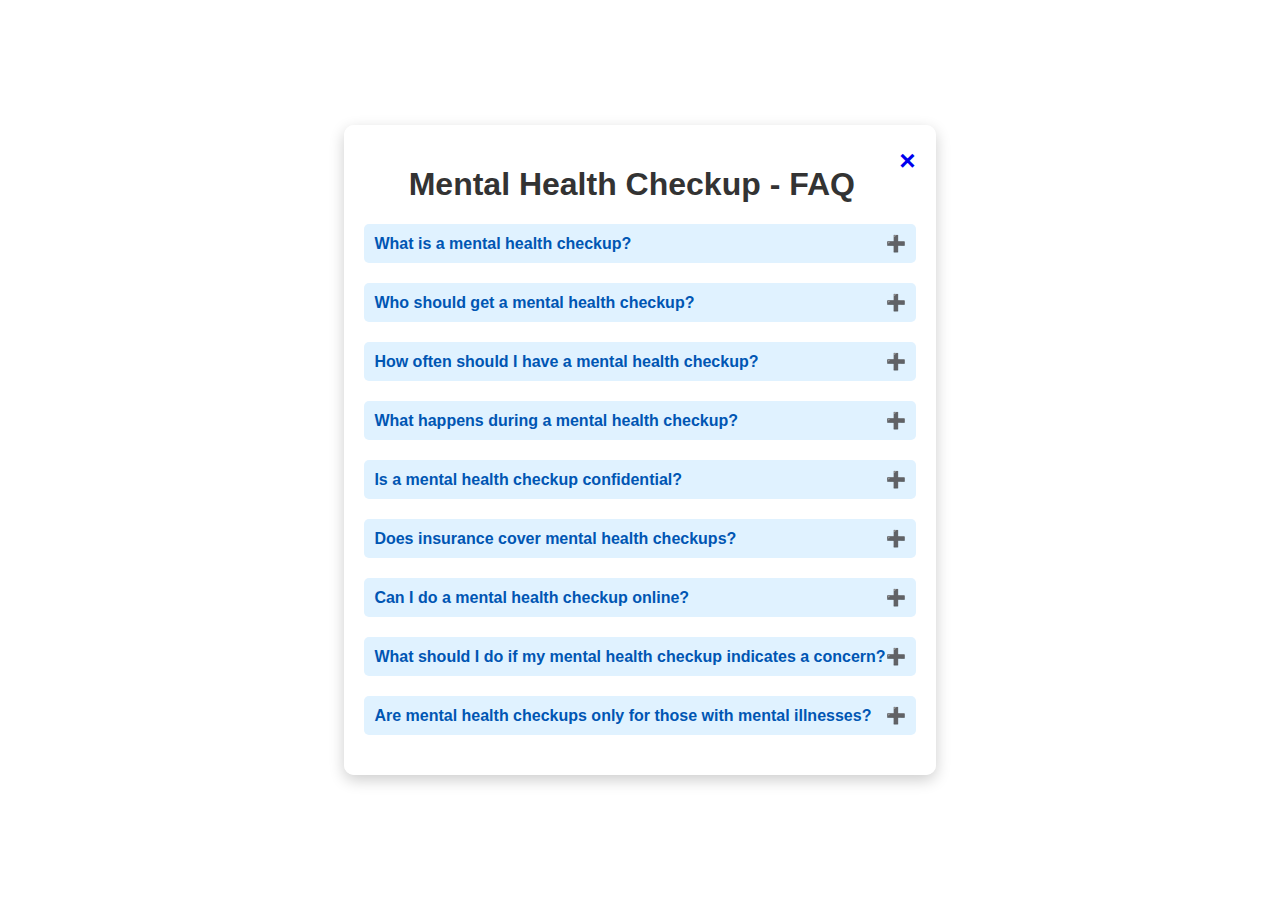
<file: faq.html>
<!DOCTYPE html>
<html lang="en">
<head>
    <meta charset="UTF-8">
    <meta name="viewport" content="width=device-width, initial-scale=1.0">
    <title>Mental Health Checkup - FAQ</title>
    <style>
        body {
            font-family: Arial, sans-serif;
            margin: 0;
            padding: 0;
            background: url('https://source.unsplash.com/1600x900/?nature,calm') no-repeat center center/cover;
            display: flex;
            justify-content: center;
            align-items: center;
            min-height: 100vh;
        }


        body::before {
            content: "";
            position: absolute;
            top: 0;
            left: 0;
            width: 100%;
            height: 100%;
            background: url('https://source.unsplash.com/1600x900/?nature,calm') no-repeat center center/cover;
            filter: blur(5px);
            z-index: -1;
        }

        .container {
            max-width: 800px;
            background: rgba(255, 255, 255, 0.9);
            padding: 20px;
            border-radius: 10px;
            box-shadow: 0 5px 15px rgba(0, 0, 0, 0.2);
            animation: fadeIn 1s ease-in-out;
        }
        h1 {
            text-align: center;
            color: #333;
            font-size: 2em;
        }
        .faq {
            margin-bottom: 20px;
        }
        .question {
            font-weight: bold;
            color: #0056b3;
            cursor: pointer;
            margin-bottom: 5px;
            transition: color 0.3s, transform 0.3s;
            padding: 10px;
            background: #e0f2ff;
            border-radius: 5px;
            display: flex;
            justify-content: space-between;
            align-items: center;
        }
        .question:hover {
            color: #003d80;
            transform: scale(1.05);
            background: #cce5ff;
        }
        .answer {
            display: none;
            padding: 10px;
            border-left: 3px solid #0056b3;
            margin-bottom: 15px;
            opacity: 0;
            max-height: 0;
            overflow: hidden;
            transition: opacity 0.5s ease, max-height 0.5s ease;
            background: #f1f8ff;
            border-radius: 5px;
        }
        .answer.show {
            display: block;
            opacity: 1;
            max-height: 200px;
        }
        @keyframes fadeIn {
            from { opacity: 0; transform: translateY(-10px); }
            to { opacity: 1; transform: translateY(0); }
        }
        .login-close-btn {
            color: #aaa;
            float: right;
            font-size: 28px;
            font-weight: bold;
        }
    </style>
    <script>
        function toggleAnswer(id) {
            var answer = document.getElementById(id);
            answer.classList.toggle("show");
        }
    </script>
</head>
<body>
    <div class="container">
        <span class="login-close-btn" onclick="closeFAQ()"><a href="index.html" style="text-decoration: none;">&times;</a></span>
        <h1>Mental Health Checkup - FAQ</h1>
        
        <div class="faq">
            <div class="question" onclick="toggleAnswer('answer1')">What is a mental health checkup? <span>➕</span></div>
            <div class="answer" id="answer1">A mental health checkup is a professional assessment of your emotional and psychological well-being, often conducted by a therapist, psychologist, or counselor.</div>
        </div>
        
        <div class="faq">
            <div class="question" onclick="toggleAnswer('answer2')">Who should get a mental health checkup? <span>➕</span></div>
            <div class="answer" id="answer2">Anyone can benefit from a mental health checkup, whether you are experiencing stress, anxiety, or just want to ensure your mental well-being.</div>
        </div>
        
        <div class="faq">
            <div class="question" onclick="toggleAnswer('answer3')">How often should I have a mental health checkup? <span>➕</span></div>
            <div class="answer" id="answer3">It depends on individual needs, but a yearly checkup is recommended for general well-being.</div>
        </div>
        
        <div class="faq">
            <div class="question" onclick="toggleAnswer('answer4')">What happens during a mental health checkup? <span>➕</span></div>
            <div class="answer" id="answer4">A mental health professional will ask about your thoughts, emotions, behaviors, and overall well-being to assess your mental state and recommend support if needed.</div>
        </div>
        
        <div class="faq">
            <div class="question" onclick="toggleAnswer('answer5')">Is a mental health checkup confidential? <span>➕</span></div>
            <div class="answer" id="answer5">Yes, all checkups are confidential, and your privacy is protected under medical laws and professional guidelines.</div>
        </div>
        
        <div class="faq">
            <div class="question" onclick="toggleAnswer('answer6')">Does insurance cover mental health checkups? <span>➕</span></div>
            <div class="answer" id="answer6">Many insurance plans cover mental health checkups. It’s best to check with your provider for specific details.</div>
        </div>
        
        <div class="faq">
            <div class="question" onclick="toggleAnswer('answer7')">Can I do a mental health checkup online? <span>➕</span></div>
            <div class="answer" id="answer7">Yes, there are online platforms and telehealth services that offer virtual mental health assessments.</div>
        </div>
        
        <div class="faq">
            <div class="question" onclick="toggleAnswer('answer8')">What should I do if my mental health checkup indicates a concern? <span>➕</span></div>
            <div class="answer" id="answer8">If concerns arise, your mental health professional will guide you on the next steps, which may include counseling, therapy, or lifestyle changes.</div>
        </div>
        
        <div class="faq">
            <div class="question" onclick="toggleAnswer('answer9')">Are mental health checkups only for those with mental illnesses? <span>➕</span></div>
            <div class="answer" id="answer9">No, mental health checkups are beneficial for everyone, not just those with mental illnesses. They help in maintaining overall mental wellness.</div>
        </div>
    </div>
</body>
</html>
</file>
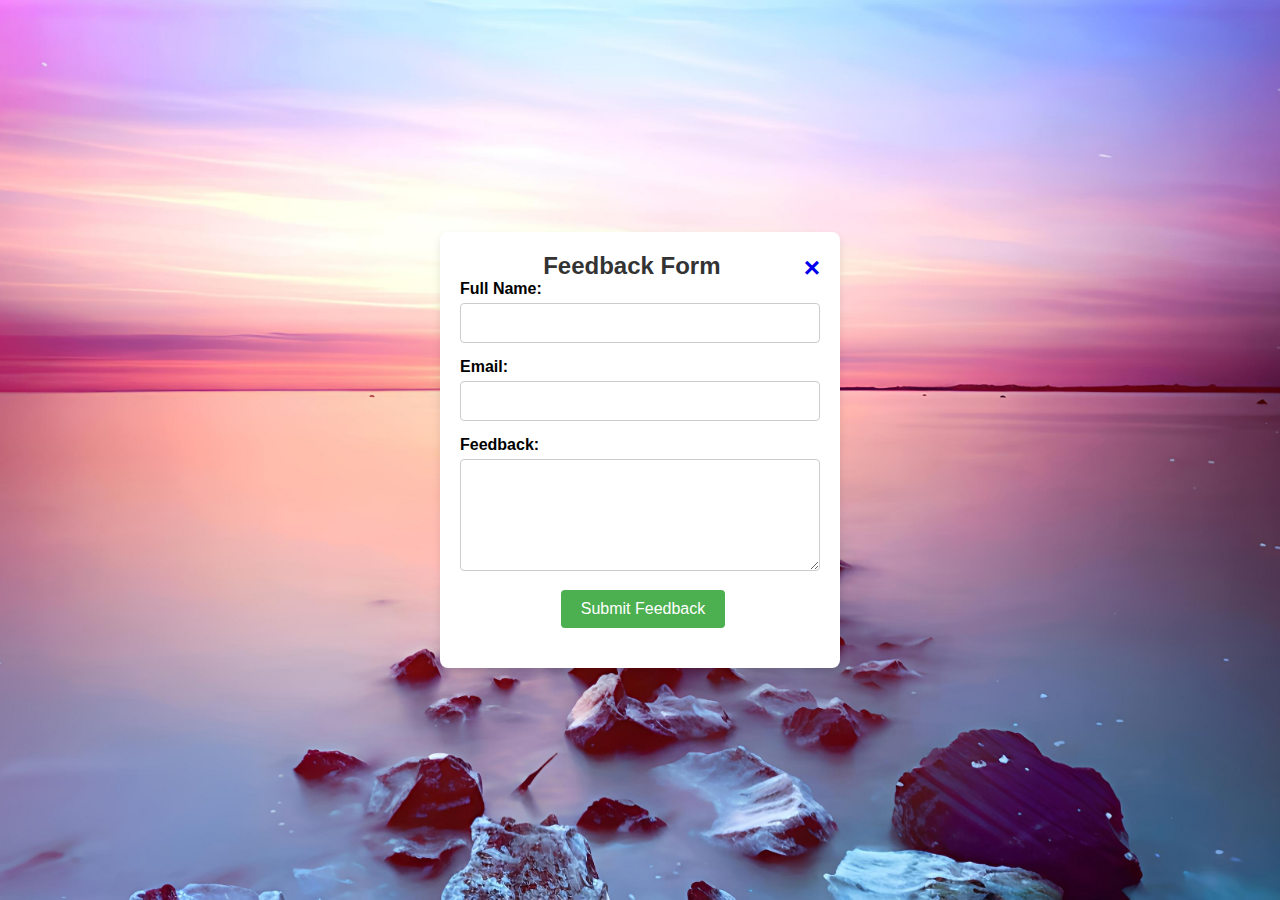
<file: feedback.html>
<!DOCTYPE html>
<html lang="en">
<head>
    <meta charset="UTF-8">
    <meta name="viewport" content="width=device-width, initial-scale=1.0">
    <title>Feedback Form</title>
    <link rel="stylesheet" href="styles.css">
    <style>
        body {
        font-family: Arial, sans-serif;
        background-color: #f0f0f0;
        display: flex;
        justify-content: center;
        align-items: center;
        height: 100vh;
        margin: 0;
    }

    .form-container {
        background-color: #fff;
        padding: 20px;
        border-radius: 8px;
        box-shadow: 0 4px 8px rgba(0, 0, 0, 0.1);
        width: 400px;
    }

    h2 {
        text-align: center;
        color: #333;
    }

    .input-group {
        margin-bottom: 15px;
    }

    .input-group label {
        display: block;
        font-weight: bold;
        margin-bottom: 5px;
    }

    .input-group input,
    .input-group textarea {
        width: 100%;
        padding: 10px;
        font-size: 16px;
        border-radius: 4px;
        border: 1px solid #ccc;
    }

    .input-group textarea {
        resize: vertical;
    }

    .submit-container {
        text-align: center;
    }

    .submit-container button {
        background-color: #4CAF50;
        color: white;
        padding: 10px 20px;
        border: none;
        border-radius: 4px;
        font-size: 16px;
        cursor: pointer;
    }

    .submit-container button:hover {
        background-color: #45a049;
    }

    #response-message {
        text-align: center;
        margin-top: 20px;
    
    }
    .login-close-btn {
        color: #aaa;
        float: right;
        font-size: 28px;
        font-weight: bold;
    }
</style>
</head>
<body>
    <div class="form-container">
        <span class="login-close-btn" onclick="closeFAQ()"><a href="index.html" style="text-decoration: none;">&times;</a></span>
        <h2>Feedback Form</h2>
        <form id="feedback-form">
            <div class="input-group">
                <label for="name">Full Name:</label>
                <input type="text" id="name" name="name" required>
            </div>
            <div class="input-group">
                <label for="email">Email:</label>
                <input type="email" id="email" name="email" required>
            </div>
            <div class="input-group">
                <label for="message">Feedback:</label>
                <textarea id="message" name="message" rows="5" required></textarea>
            </div>
            <div class="submit-container">
                <button type="submit">Submit Feedback</button>
            </div>
        </form>
        <div id="response-message"></div>
    </div>

    <script>
        document.getElementById("feedback-form").addEventListener("submit", function(event) {
            event.preventDefault();
            const name = document.getElementById("name").value;
            const email = document.getElementById("email").value;
            const message = document.getElementById("message").value;

            const feedbackData = {
                name: name,
                email: email,
                message: message
            };

            // Simulate sending email
            setTimeout(function() {
                document.getElementById("response-message").innerText = "Thank you for your feedback!";
                document.getElementById("response-message").style.color = "green";
                document.getElementById("feedback-form").reset();
            }, 1000);
            
            // In real implementation, you would use an API or server-side method to send the email
        });
    </script>
</body>
</html>
</file>
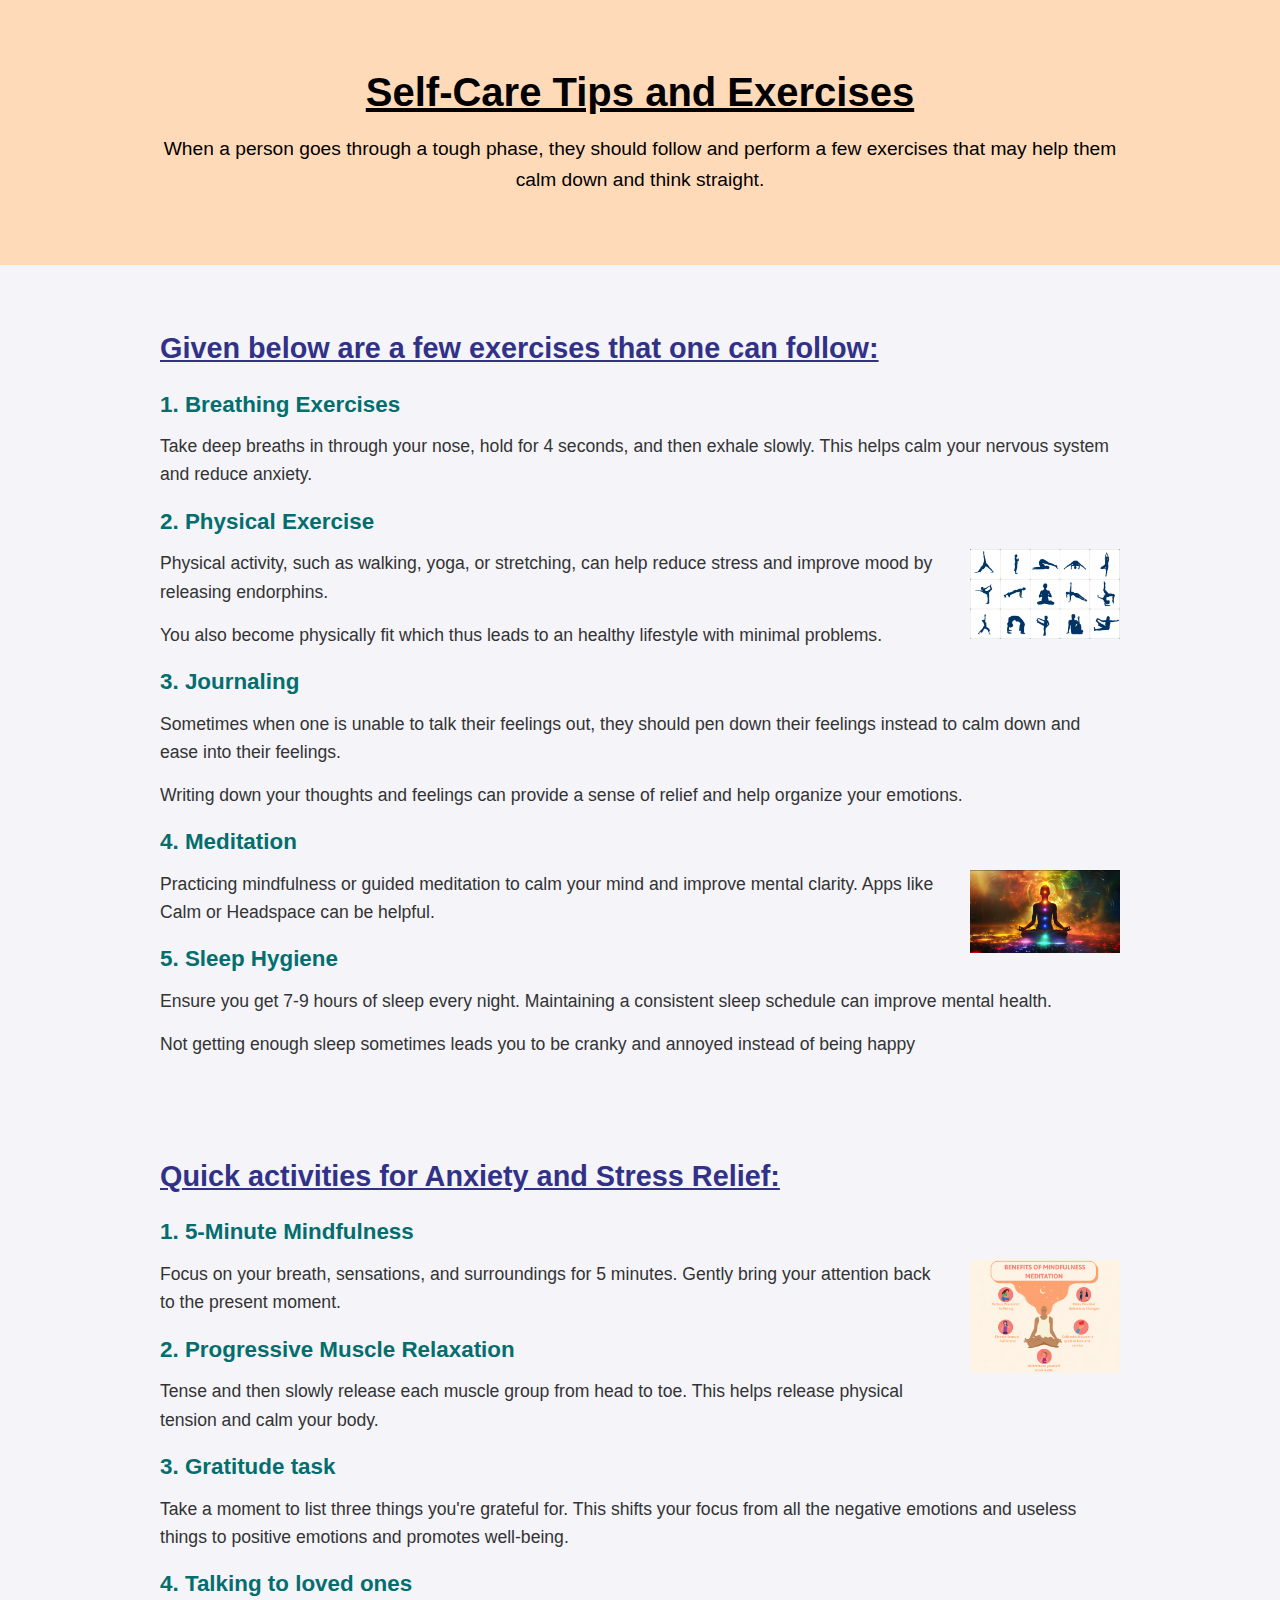
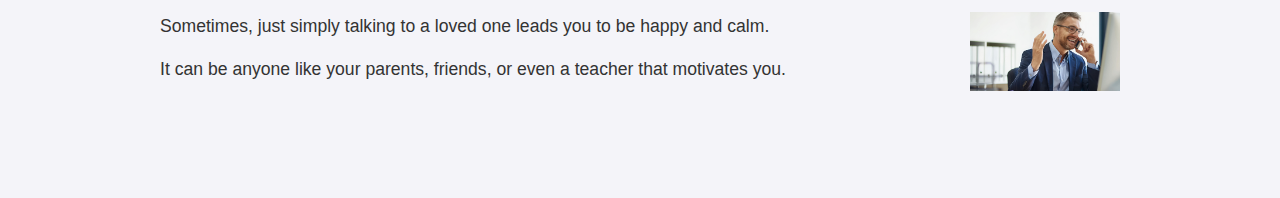
<file: selfcare.html>
<!DOCTYPE html>
<html lang="en">
<head>
    <meta charset="UTF-8">
    <meta name="viewport" content="width=device-width, initial-scale=1.0">
    <title>Self-Care Tips</title>
    <link rel="stylesheet" href="exercise.css">
</head>
<body>
    <header>
        <div class="container">
            <h1><u>Self-Care Tips and Exercises</u></h1>
            <p>When a person goes through a tough phase, they should follow and perform a few exercises that may help them calm down and think straight.</p>
            <p> </p>
        </div>
    </header>

    <main>
        <section class="tips">
            <div class="container">
                <h2><u>Given below are a few exercises that one can follow:</u></h2>

                <h3>1. Breathing Exercises</h3>
                <p>Take deep breaths in through your nose, hold for 4 seconds, and then exhale slowly. This helps calm your nervous system and reduce anxiety.</p>

                <h3>2. Physical Exercise</h3>
                <img src="physical exercise.jpg" alt="Physical Exercise" class="right-img">
                <p>Physical activity, such as walking, yoga, or stretching, can help reduce stress and improve mood by releasing endorphins.</p>
                <p>You also become physically fit which thus leads to an healthy lifestyle with minimal problems.</p>

                <h3>3. Journaling</h3>
                <p>Sometimes when one is unable to talk their feelings out, they should pen down their feelings instead to calm down and ease into their feelings.</p>
                <p>Writing down your thoughts and feelings can provide a sense of relief and help organize your emotions.</p>

                <h3>4. Meditation</h3>
                <img src="meditation.jpg" alt="Meditation" class="right-img">
                <p>Practicing mindfulness or guided meditation to calm your mind and improve mental clarity. Apps like Calm or Headspace can be helpful.</p>

                <h3>5. Sleep Hygiene</h3>
                <p>Ensure you get 7-9 hours of sleep every night. Maintaining a consistent sleep schedule can improve mental health.</p>
                <p>Not getting enough sleep sometimes leads you to be cranky and annoyed instead of being happy</p>
            </div>
        </section>

        <section class="exercise">
            <div class="container">
                <h2><u>Quick activities for Anxiety and Stress Relief:</u></h2>

                <h3>1. 5-Minute Mindfulness</h3>
                <img src="mindfull.jpg" alt="Mindfulness Exercise" class="right-img">
                <p>Focus on your breath, sensations, and surroundings for 5 minutes. Gently bring your attention back to the present moment.</p>

                <h3>2. Progressive Muscle Relaxation</h3>
                <p>Tense and then slowly release each muscle group from head to toe. This helps release physical tension and calm your body.</p>

                <h3>3. Gratitude task</h3>
                <p>Take a moment to list three things you're grateful for. This shifts your focus from all the negative emotions and useless things to positive emotions and promotes well-being.</p>

                <h3>4. Talking to loved ones</h3>
                <img src="phonecall.jpg" alt="phone" class="right-img">
                <p>Sometimes, just simply talking to a loved one leads you to be happy and calm.</p>
                <p>It can be anyone like your parents, friends, or even a teacher that motivates you.</p>
            </div>
        </section>
    </main>

</body>
</html>
</file>
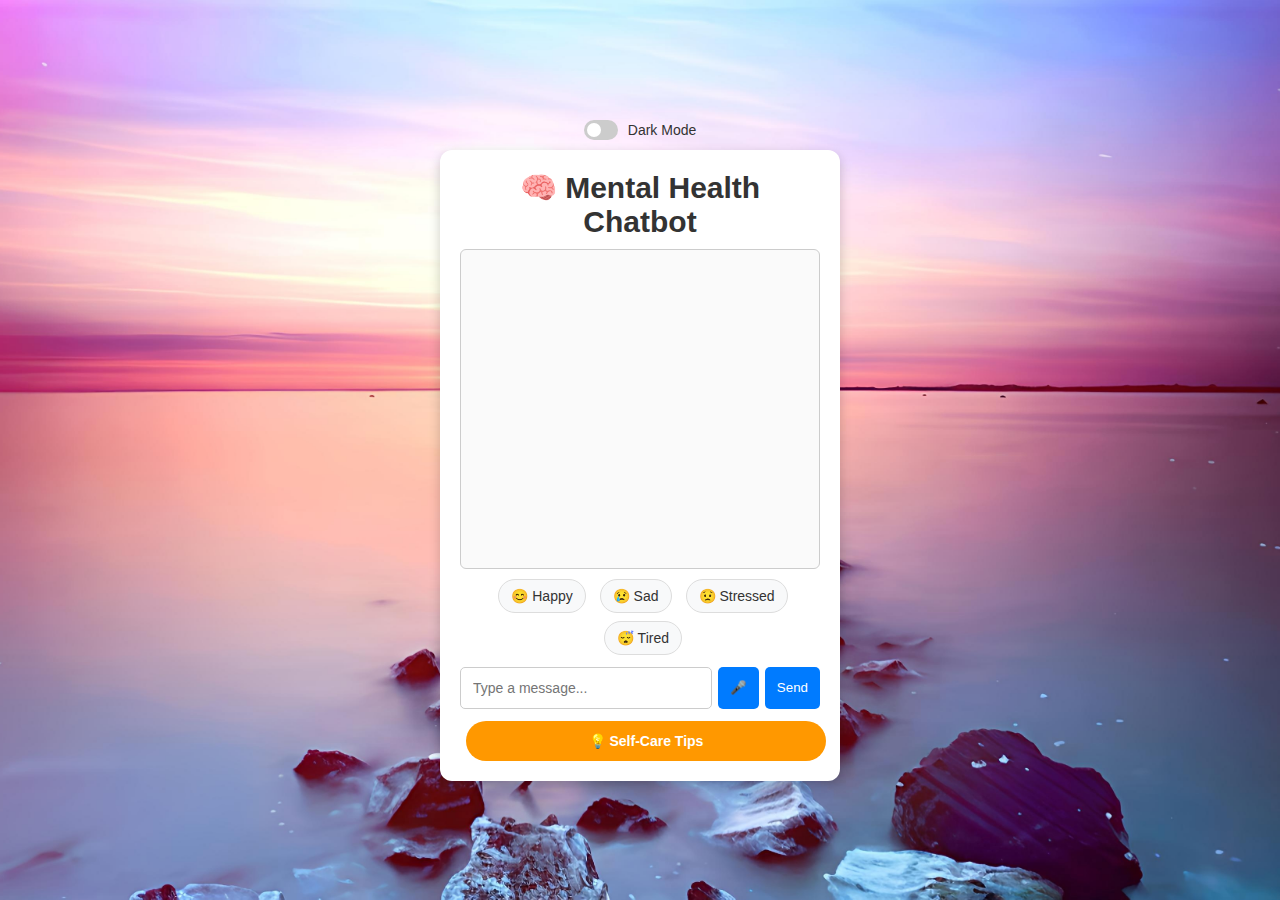
<file: test.html>
<!DOCTYPE html>
<html lang="en">
<head>
    <meta charset="UTF-8">
    <meta name="viewport" content="width=device-width, initial-scale=1.0">
    <title>Mental Health Chatbot</title>
    <link rel="stylesheet" href="styles.css">
    <script defer src="script.js"></script>
</head>
<body>

    <div class="container">
        <!-- Dark Mode Toggle -->
        <div class="theme-toggle">
            <label class="switch">
                <input type="checkbox" id="theme-switch">
                <span class="slider round"></span>
            </label>
            <p>Dark Mode</p>
        </div>

        <!-- Chatbox -->
        <div class="chat-container">
            <div class="chat-header">
                <h2>🧠 Mental Health Chatbot</h2>
            </div>
            <div id="chat-box" class="chat-box"></div>

            <!-- Quick Replies -->
            <div class="quick-replies">
                <button onclick="sendQuickReply('I feel happy')">😊 Happy</button>
                <button onclick="sendQuickReply('I feel sad')">😢 Sad</button>
                <button onclick="sendQuickReply('I feel stressed')">😟 Stressed</button>
                <button onclick="sendQuickReply('I feel tired')">😴 Tired</button>
            </div>

            <!-- Input Area -->
            <div class="chat-input">
                <input type="text" id="user-input" placeholder="Type a message..." onkeypress="handleKeyPress(event)">
                <button onclick="startVoiceInput()">🎤</button>
                <button onclick="sendMessage()">Send</button>  
            </div>
            <script src="script.js"></script>
            <!-- Self-Care Tips -->
            <button class="self-care-btn" onclick="window.location.href='selfcare.html'">💡 Self-Care Tips</button>
        </div>
    </div>
</body>
</html>
</file>
<file: styles.css>
.login-modal-content {
    background-color: white;
}


/* Mood Tracker Modal Content */
#mood-modal .login-modal-content {
    background: rgba(255, 255, 255, 0.2); /* Transparent background */
    backdrop-filter: blur(10px); /* Glass effect */
    border-radius: 12px;
    padding: 20px;
    color: #030101; /* Change text color to white */
    box-shadow: 0 4px 10px rgba(0, 0, 0, 0.3);
}

/* Mood Tracker Heading */
#mood-modal h2, #mood-modal h3 {
    color: #161402; /* Bright yellow for visibility */
}

/* Mood Tracker Labels */
#mood-modal label {
    color: #130101; /* White labels */
    font-weight: bold;
}

/* Mood Dropdown and Text Input */
#mood-select, #mood-note {
    background: rgba(255, 255, 255, 0.3); /* Semi-transparent input */
    color: #1c0707; /* White text */
    border: 1px solid #fff; /* White border */
}

/* Placeholder Text */
#mood-note::placeholder {
    color: rgba(17, 2, 2, 0.7);
}

/* Mood History List */
#mood-history {
    list-style: none;
    padding: 0;
}

/* Mood History Entries */
#mood-history li {
    background: rgba(0, 0, 0, 0.4); /* Dark transparent background */
    color: #0a0901; /* Bright yellow text */
    padding: 10px;
    border-radius: 8px;
    margin: 5px 0;
    font-weight: bold;
    text-align: center;
    border: 1px solid rgba(255, 255, 255, 0.5);
    transition: background 0.3s ease, transform 0.2s;
}

/* Hover Effect for Mood Entries */
#mood-history li:hover {
    background: rgba(255, 255, 255, 0.2);
    transform: scale(1.05);
}
/* Mood Tracker Button */
.mood-tracker-btn {
    background: #673AB7;
    color: white;
    font-size: 14px;
    font-weight: bold;
    padding: 12px;
    margin-top: 10px;
    border-radius: 20px;
    width: 100%;
    transition: 0.3s;
    border: none;
    cursor: pointer;
}

.mood-tracker-btn:hover {
    background: #5E35B1;
}

/* Mood History List */
#mood-history {
    list-style: none;
    padding: 0;
}

#mood-history li {
    background: #f4f4f4;
    padding: 8px;
    margin: 5px 0;
    border-radius: 5px;
}
/* Login Button Styling */
.login-container {
    position: fixed;
    top: 20px; /* Adjust the distance from the top as needed */
    right: 20px; /* Adjust the distance from the right as needed */
    z-index: 1000;
}
.login-btn {
    background-color: #4CAF50;
    border: none;
    color: white;
    padding: 15px 32px;
    text-align: center;
    text-decoration: none;
    display: inline-block;
    font-size: 16px;
    transition: transform 0.3s ease, background-color 0.3s ease;
    border-radius: 10px;
    box-shadow: 0 4px 8px rgba(0, 0, 0, 0.2);
}
.login-btn:hover {
    background-color: #45a049;
    transform: translateY(-3px);
    box-shadow: 0 8px 16px rgba(0, 0, 0, 0.2);
}
/* Full-Screen Login Modal Styling */
.login-modal {
    display: none;
    position: fixed;
    z-index: 1;
    left: 0;
    top: 0;
    width: 100%;
    height: 100%;
    background: linear-gradient(45deg, #ff6b6b, #ff6b6b, #f8e100, #00c6ff, #ff8f00);
    background-size: 300% 300%;
    animation: gradientBackground 10s ease infinite;
    justify-content: center;
    align-items: center;
}

.login-modal-content {
    background-color: white;
    margin: 0 auto;
    padding: 20px;
    border: 1px solid #888;
    width: 80%;
    max-width: 600px;
    border-radius: 10px;
    box-shadow: 0 10px 20px rgba(0, 0, 0, 0.5);
    animation: modalopen 0.3s;
    transform: translateZ(0);
    perspective: 1000px;
}

@keyframes gradientBackground {
    0% { background-position: 0% 50%; }
    50% { background-position: 100% 50%; }
    100% { background-position: 0% 50%; }
}

@keyframes modalopen {
    from {
        opacity: 0;
        transform: translateY(-50%) scale(0.9);
    }
    to {
        opacity: 1;
        transform: translateY(0) scale(1);
    }
}

.login-close-btn {
    color: #aaa;
    float: right;
    font-size: 28px;
    font-weight: bold;
}

.login-close-btn:hover,
.login-close-btn:focus {
    color: black;
    text-decoration: none;
    cursor: pointer;
}


/* Reset Styles */
* {
    margin: 0;
    padding: 0;
    box-sizing: border-box;
    font-family: 'Poppins', sans-serif;
}

/* Light Theme */
body {
    background-color: #f4f4f4;
    display: flex;
    justify-content: center;
    align-items: center;
    height: 100vh;
    transition: background 0.3s ease-in-out;
}

body {
    background: url('IMG_20250214_101551\ \(1\).jpg') no-repeat center center/cover;
}

/* Dark Mode */
body.dark {
    background-color: #1e1e1e;
}

/* Chat Container */
.chat-container {
    width: 400px;
    background: white;
    border-radius: 12px;
    box-shadow: 0 4px 12px rgba(0, 0, 0, 0.2);
    padding: 20px;
    text-align: center;
    transition: background 0.3s ease-in-out;
}

body.dark .chat-container {
    background: #2c2c2c;
}

/* Chat Header */
.chat-header {
    font-size: 20px;
    font-weight: bold;
    color: #333;
    margin-bottom: 10px;
}

body.dark .chat-header {
    color: #f4f4f4;
}

/* Chat Box */
.chat-box {
    height: 320px;
    overflow-y: auto;
    border: 1px solid #ccc;
    padding: 12px;
    border-radius: 6px;
    background: #fafafa;
    text-align: left;
    scrollbar-width: thin;
    scrollbar-color: #ccc transparent;
}

body.dark .chat-box {
    background: #333;
    border-color: #555;
}

/* Messages */
.message {
    margin: 8px 0;
    padding: 10px;
    border-radius: 8px;
    max-width: 75%;
    font-size: 14px;
    line-height: 1.5;
}

.user-message {
    background-color: #4CAF50;
    color: white;
    text-align: right;
    margin-left: auto;
}

.bot-message {
    background-color: #ddd;
    color: #333;
    text-align: left;
}

body.dark .bot-message {
    background: #555;
    color: white;
}

/* Input Area */
.chat-input {
    display: flex;
    margin-top: 12px;
}

input {
    flex: 1;
    padding: 12px;
    border: 1px solid #ccc;
    border-radius: 5px;
    font-size: 14px;
    transition: background 0.3s ease-in-out;
}

body.dark input {
    background: #444;
    color: white;
    border-color: #777;
}

button {
    padding: 12px;
    background: #007bff;
    color: white;
    border: none;
    cursor: pointer;
    margin-left: 6px;
    border-radius: 5px;
    transition: background 0.3s ease;
}

button:hover {
    background: #0056b3;
}

/* Quick Replies */
.quick-replies {
    display: flex;
    flex-wrap: wrap;
    justify-content: center;
    gap: 8px;
    margin-top: 10px;
}

.quick-replies button {
    background: #f8f9fa;
    color: #333;
    border: 1px solid #ddd;
    padding: 8px 12px;
    font-size: 14px;
    cursor: pointer;
    border-radius: 20px;
    transition: 0.3s;
}

.quick-replies button:hover {
    background: #007bff;
    color: white;
}

/* Self-Care Tips Button */
.self-care-btn {
    background: #ff9800;
    color: white;
    font-size: 14px;
    font-weight: bold;
    padding: 12px;
    margin-top: 12px;
    border-radius: 20px;
    width: 100%;
    transition: 0.3s;
}

.self-care-btn:hover {
    background: #e68900;
}

/* Theme Toggle */
.theme-toggle {
    display: flex;
    align-items: center;
    justify-content: center;
    margin-bottom: 10px;
}

.theme-toggle p {
    font-size: 14px;
    color: #333;
    margin-left: 10px;
}

body.dark .theme-toggle p {
    color: white;
}

/* Toggle Switch */
.switch {
    position: relative;
    display: inline-block;
    width: 34px;
    height: 20px;
}

.switch input {
    opacity: 0;
    width: 0;
    height: 0;
}

.slider {
    position: absolute;
    cursor: pointer;
    top: 0;
    left: 0;
    right: 0;
    bottom: 0;
    background-color: #ccc;
    transition: 0.4s;
    border-radius: 20px;
}

.slider::before {
    position: absolute;
    content: "";
    height: 14px;
    width: 14px;
    left: 3px;
    bottom: 3px;
    background-color: white;
    transition: 0.4s;
    border-radius: 50%;
}

input:checked + .slider {
    background-color: #4CAF50;
}

input:checked + .slider::before {
    transform: translateX(14px);
}
.new-chat-btn {
    background: #007bff;
    color: white;
    font-size: 14px;
    font-weight: bold;
    padding: 12px;
    margin-top: 10px;
    border-radius: 20px;
    width: 100%;
    transition: 0.3s;
    border: none;
    cursor: pointer;
}

.new-chat-btn:hover {
    background: #0056b3;
}



.styled-btn {
    background: #007bff;
    color: white;
    font-size: 14px;
    font-weight: bold;
    padding: 12px;
    margin-top: 10px;
    border-radius: 20px;
    width: 100%;
    transition: 0.3s;
    border: none;
    cursor: pointer;
}

.styled-btn:hover {
    background: #0056b3;
}
</file>
<file: exercise.css>
* {
    margin: 0;
    padding: 0;
    box-sizing: border-box;
}

body {
    font-family: Arial, sans-serif;
    line-height: 1.6;
    background-color: #f4f4f9;
    color: #333;
}

.container {
    width: 90%;
    max-width: 1000px;
    margin: 0 auto;
    padding: 20px;
}

header {
    background-color: peachpuff;
    color: black;
    text-align: center;
    padding: 40px 0;
}

header h1 {
    font-size: 2.5em;
}

header p {
    font-size: 1.2em;
    margin-top: 10px;
}

main {
    padding: 40px 0;
}

section {
    margin-bottom: 40px;
}

section h2 {
    color: rgb(49, 49, 136);
    font-size: 1.8em;
    margin-bottom: 15px;
}

section h3 {
    color: rgb(4, 110, 110);
    font-size: 1.4em;
    margin-bottom: 10px;
}

section p {
    font-size: 1.1em;
    margin-bottom: 15px;
}

.right-img {
    float: right;
    margin-left: 20px;
    margin-bottom: 20px;
    max-width: 150px;
}

footer {
    background-color: #5f6368;
    color: #fff;
    text-align: center;
    padding: 20px 0;
}

footer p {
    font-size: 1em;
}

@media (max-width: 768px) {
    header h1 {
        font-size: 2em;
    }

    section h2 {
        font-size: 1.5em;
    }

    section h3 {
        font-size: 1.2em;
    }

    section p {
        font-size: 1em;
    }

    .right-img {
        max-width: 120px;
    }
}
</file>
